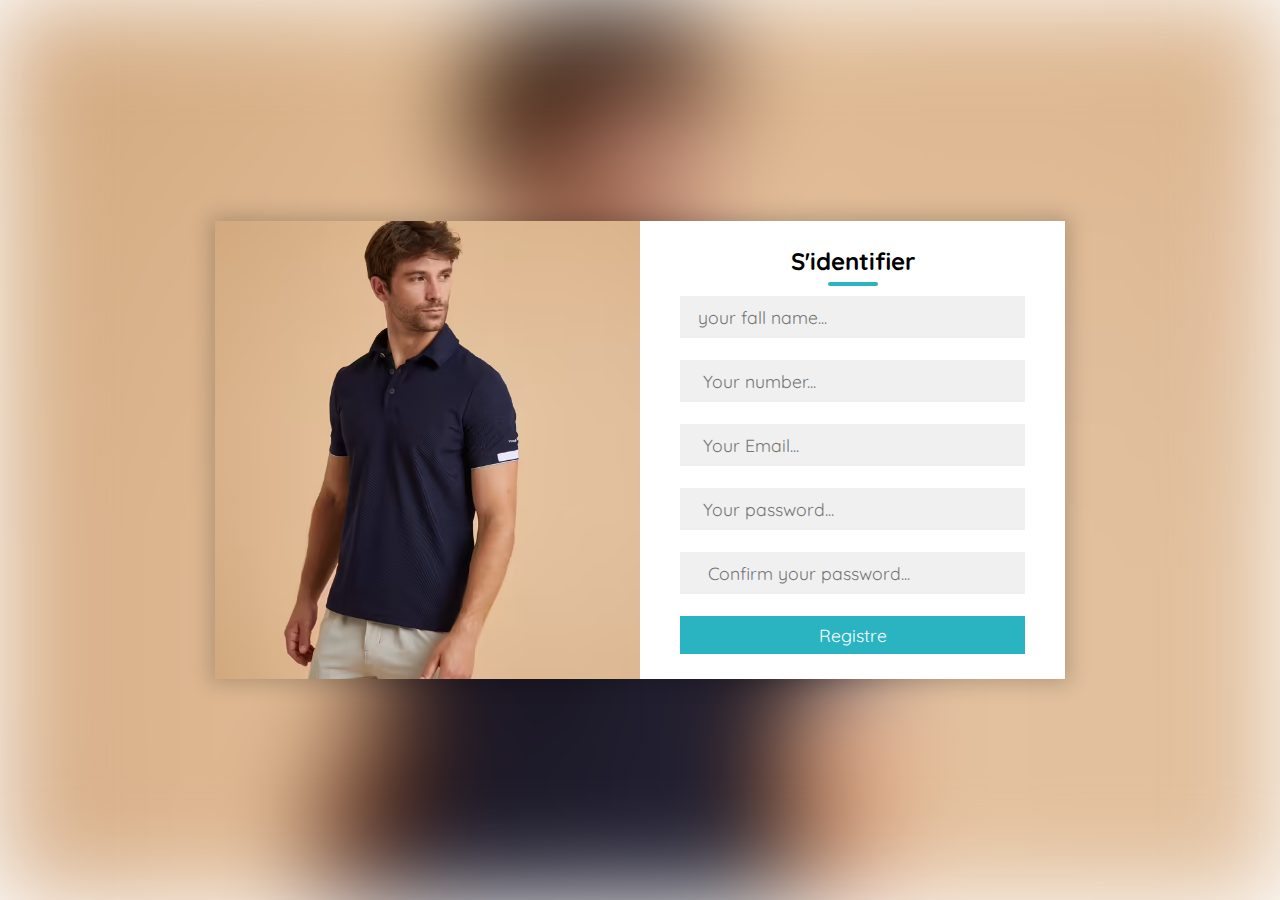
<file: identification.html>
<!DOCTYPE html>
<html>

<head>

<meta charset="utf-8" />
<link rel="stylesheet" href="identification.css"> 
<link href="https://fonts.googleapis.com/css?family=Quicksand&display=swap" rel="stylesheet">
	<meta name="viewport" content="width=device-width,initial-scale=1.0,minimum-scale=1.0,maximum-scale=1.0">

 <link rel="icon" type="image/png" href="Logo.png">
<title> Account </title >

</head>
<body>
 <div class="container">
   <div class="contact-box">
    <div class="left"></div>
   <div class="right">
           <h2>S'identifier</h2>
	      
           <input type="text" class="field" placeholder="your fall name...">
         
		  
		     <input type="text" class="field" placeholder=" Your number...">
		      <input type="text" class="field" placeholder=" Your Email...">
		      <input type="passsword" class="field" placeholder=" Your password...">
		     <input type="passsword" class="field" placeholder="  Confirm your password...">
       
		  <button class="btn">Registre</button>
              </div>
	    </div>
 </div>
				
    </body>
	</html>
</file>
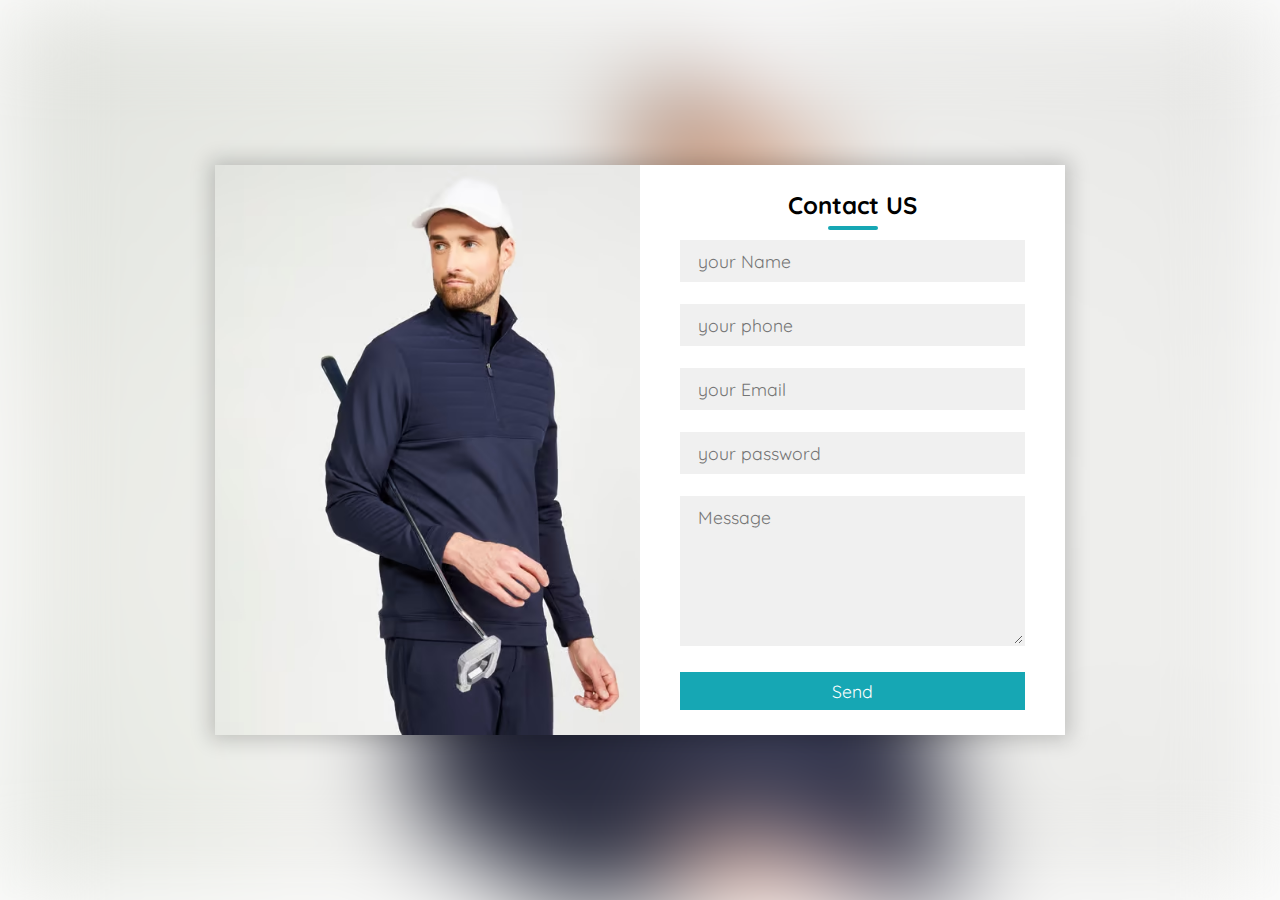
<file: index1.html>
<!DOCTYPE html>
<html>

<head>

<meta charset="utf-8" />
<link rel="stylesheet" href="index1.css"> 
<link href="https://fonts.googleapis.com/css?family=Quicksand&display=swap" rel="stylesheet">
	<meta name="viewport" content="width=device-width,initial-scale=1.0,minimum-scale=1.0,maximum-scale=1.0">

<link rel="icon" type="image/png" href="Logo.png">
<title> Contact US</title >

</head>
<body>
 <div class="container">
   <div class="contact-box">
    <div class="left"></div>
   <div class="right">
           <h2>Contact US</h2>
	       <input type="text" class="field" placeholder="your Name">
         
           <input type="text" class="field" placeholder="your phone">
		   <input type="text" class="field" placeholder="your Email">
		    <input type="text" class="field" placeholder="your password">
		  
           <textarea class="field " placeholder="Message"></textarea>
		  <button class="btn">Send</button>
              </div>
	    </div>
 </div>
				
    </body>
	</html>
</file>
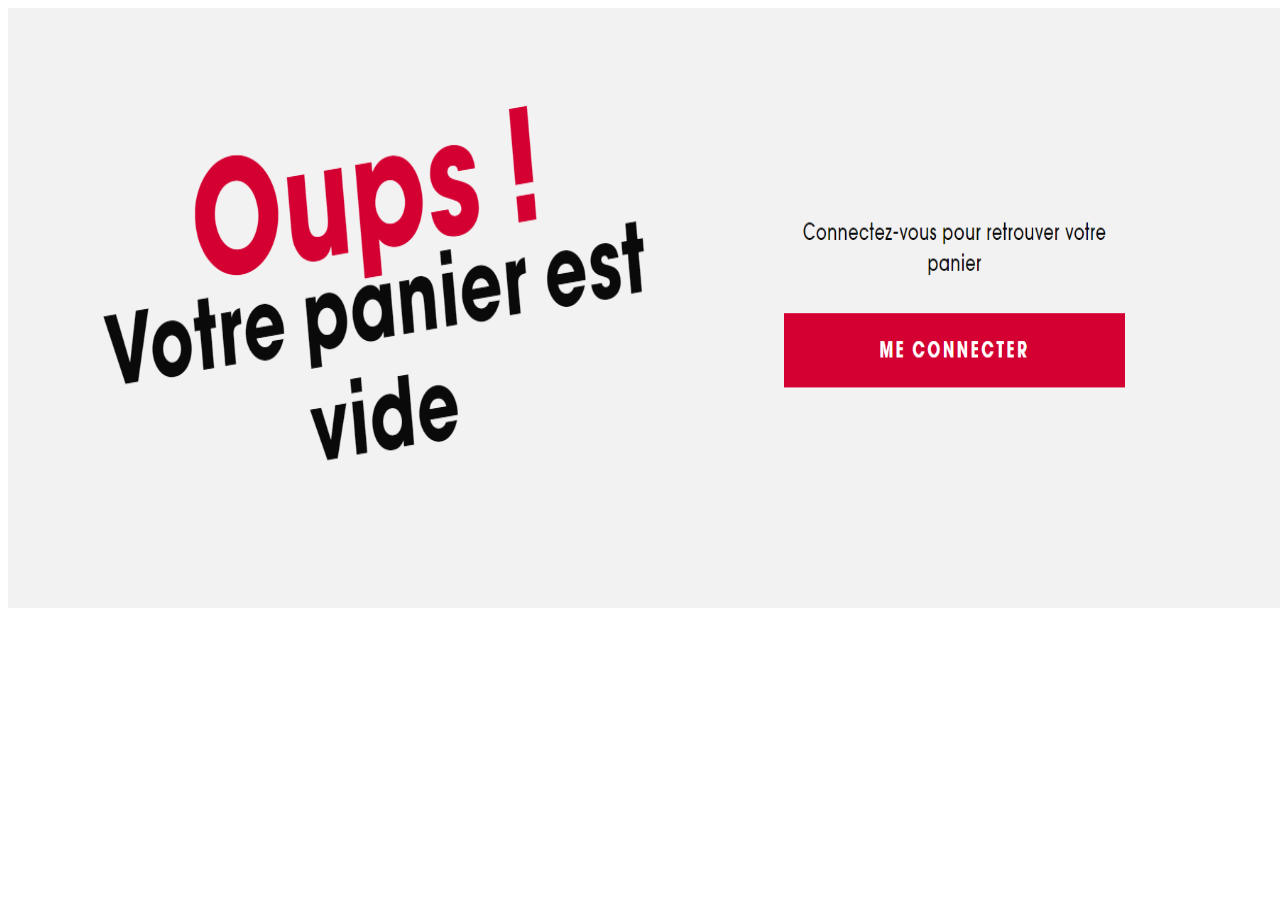
<file: panier.html>
<html>

<head>
<title> Votre panier </title>
 <link rel="icon" type="image/png" href="Logo.png">
</head>

<body >

<img src="panier.png" alt="Ops!" height="600" width="1300"> 
</body>


</html>
</file>
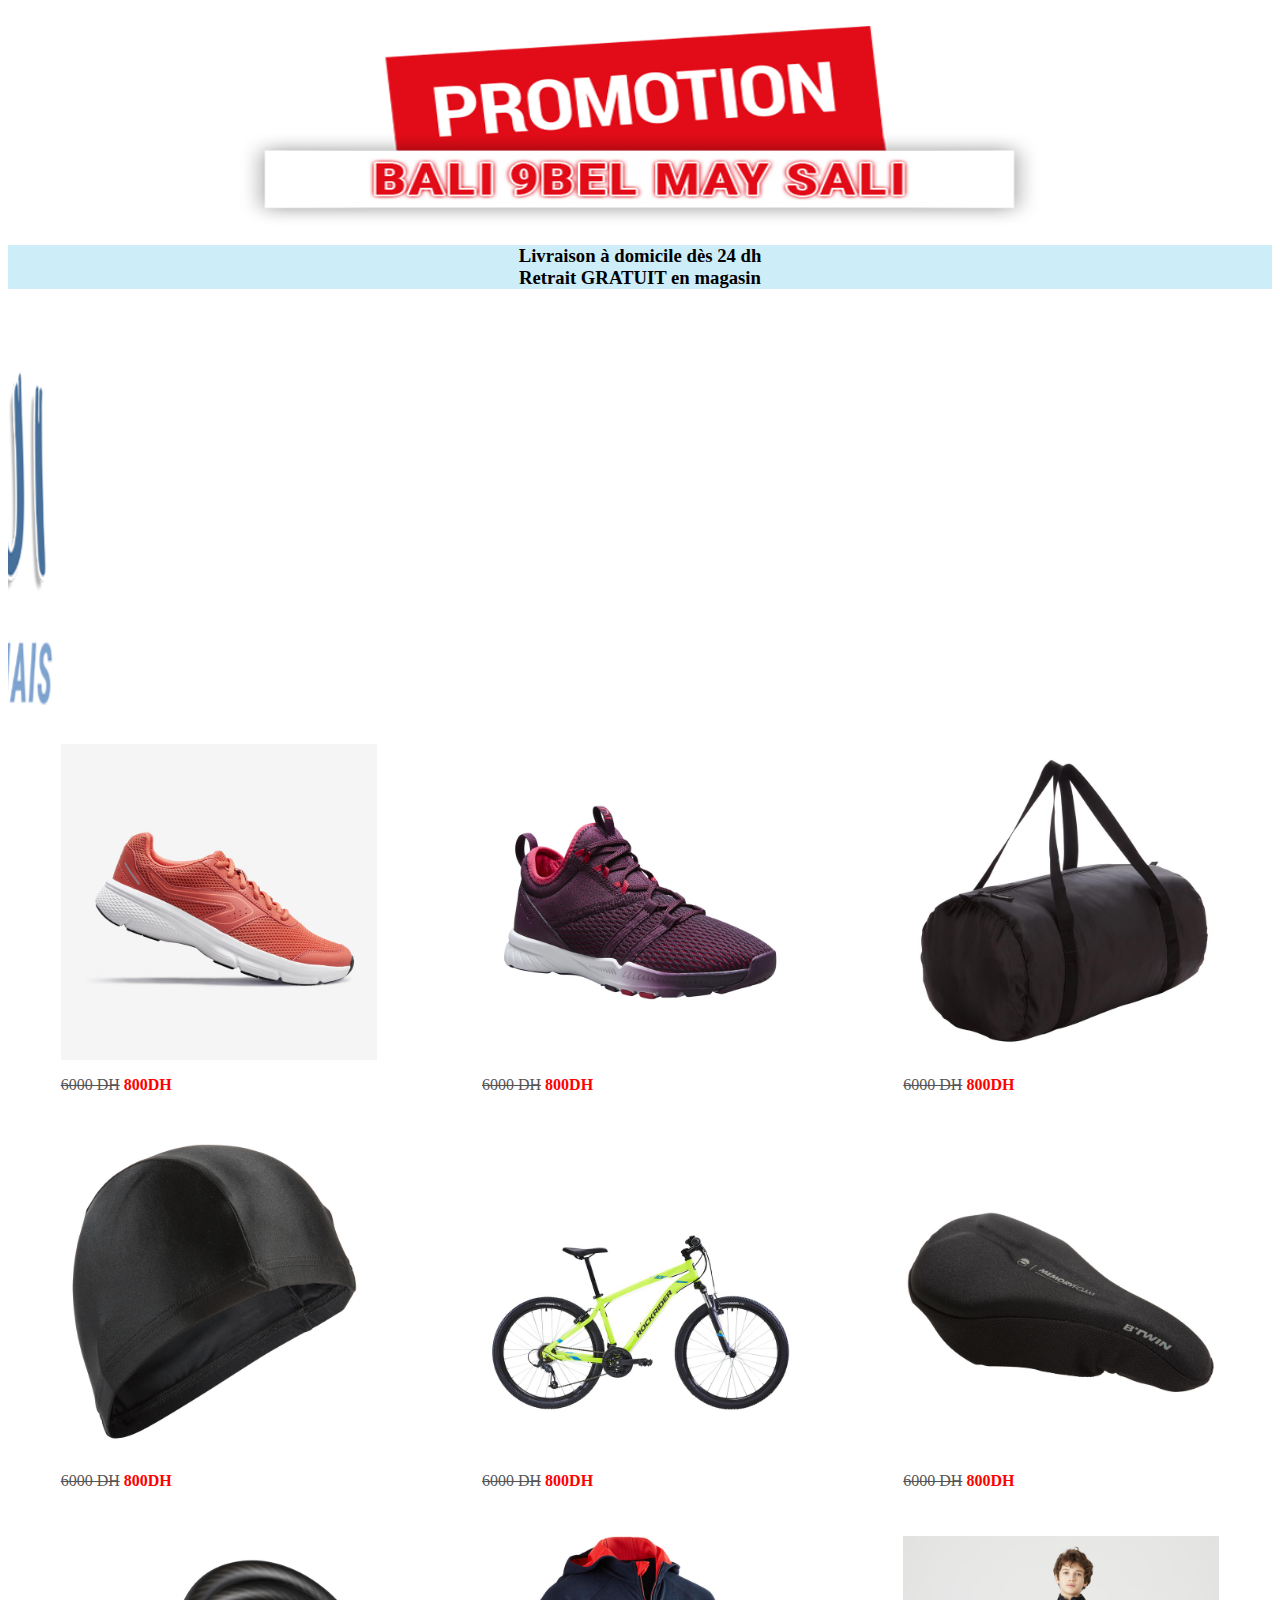
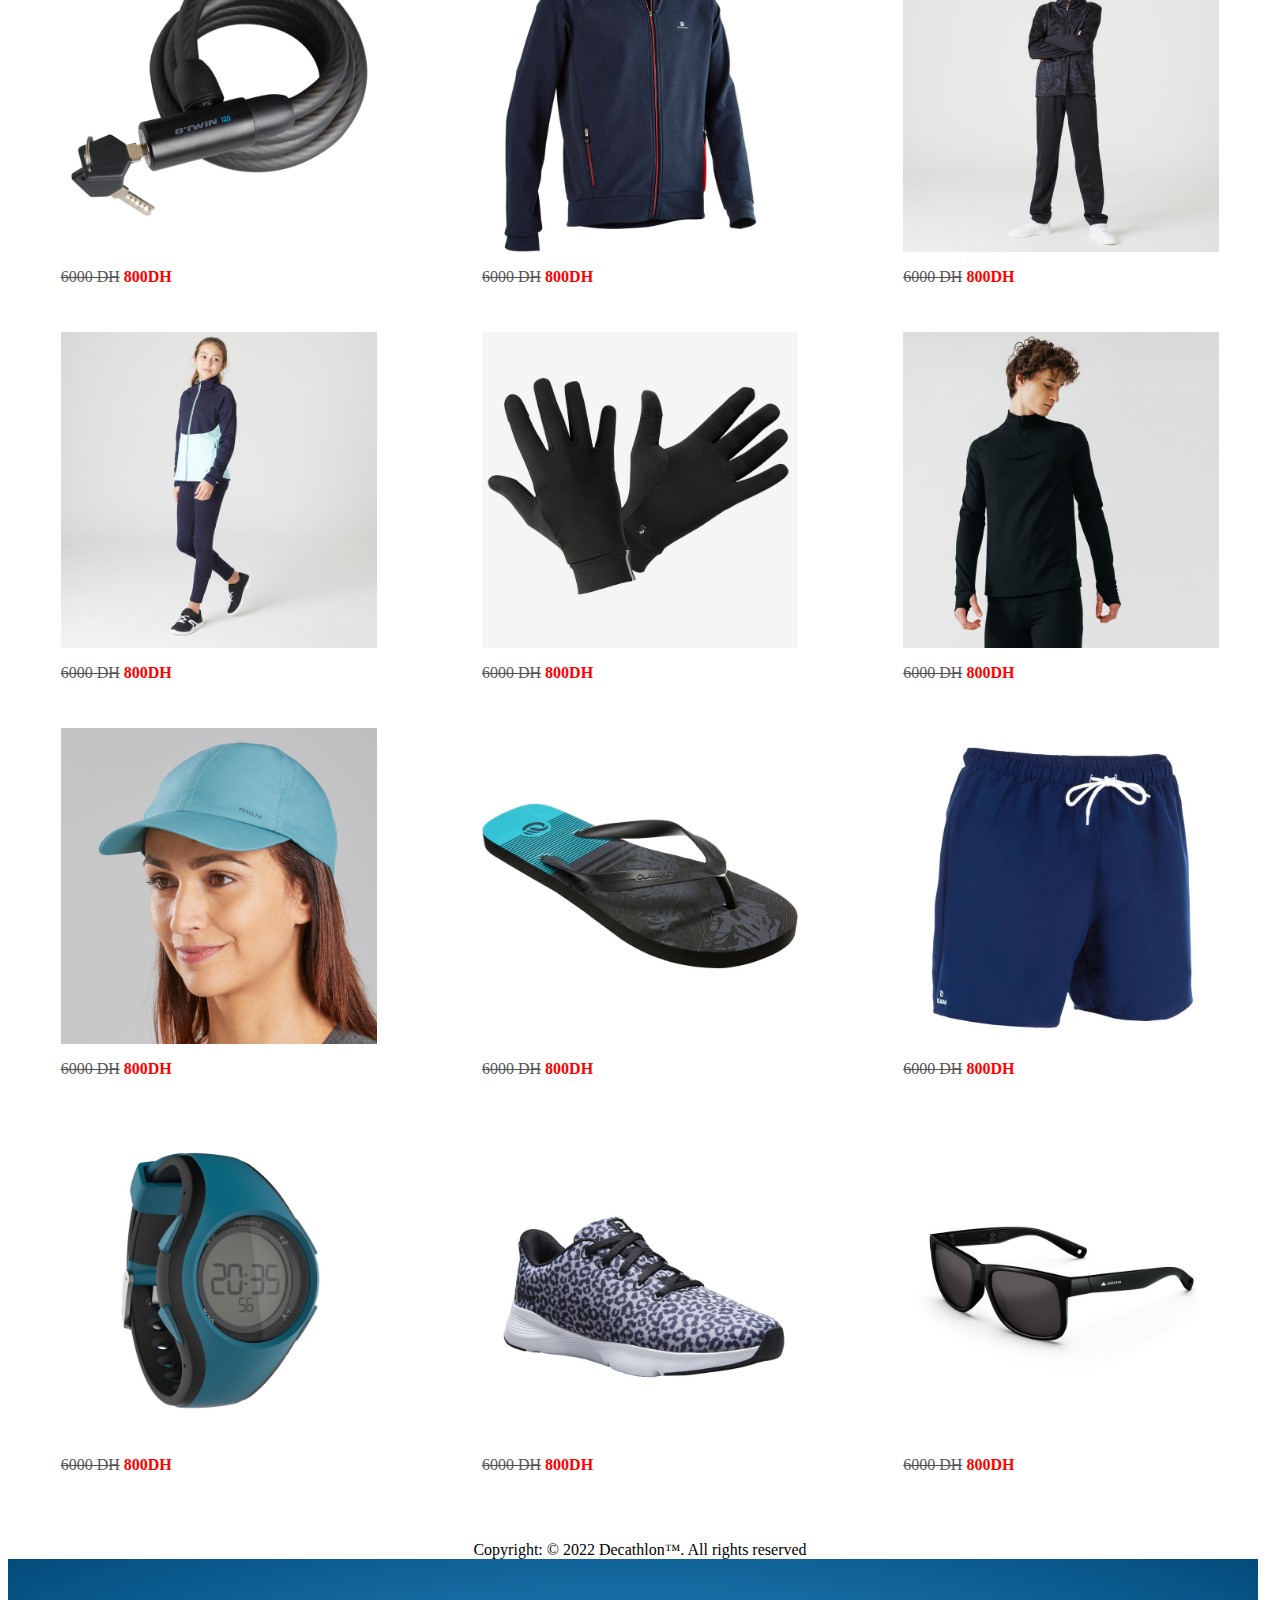
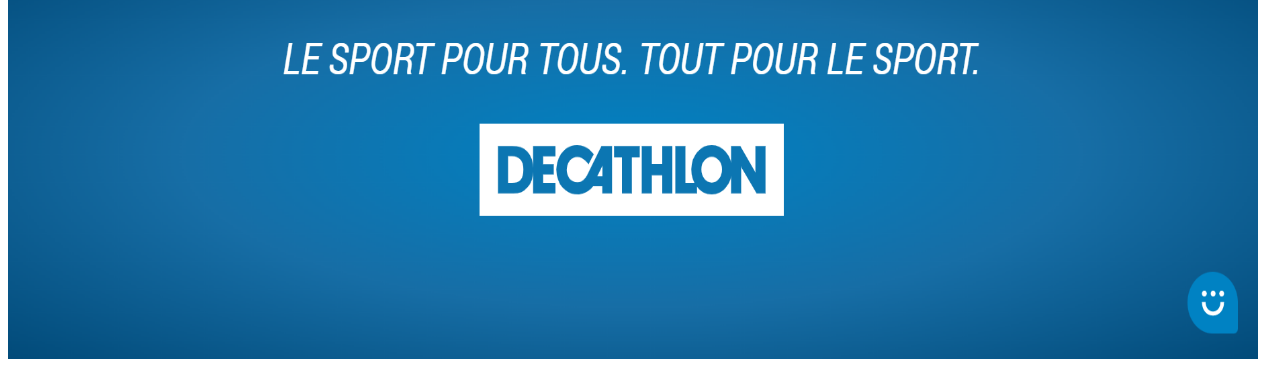
<file: promotion.html>
<html>

<head>
<title> Votre panier </title>
 <link rel="icon" type="image/png" href="solde.png">
 
 <style>
 
 <!-- h1{ -->

 <!-- color:red; -->
  <!-- font-family: fantasy ,Stencil Std ; -->
  <!-- font-size:2.1rem; -->
 <!-- } -->
 
 h3{
 
 background-color:#cdedf9;
}
	.container{
	max-width:1200;
	margin:20px auto;
	padding-left:25px;
	padding-right:25px;
	
}
.row{
	display:flex;
	align-items:center;
	justify-content:space-around;
	flex-wrap:wrap;
}
	
.col-2 {
	flex-basis:50%;
	min-width:200px;
	transition:transorm 0.4s; 
	
}
	
.col-2 img{
	width:100%;
	padding:20px 0;
}	



.col-2 h1{
	font-size:50px;
	line-height:60px;
	margin:25px 0;
	padding-top:0px ;
	
}	

.col-2 a{
	display:inline-block;
	text-decoration:none;
	padding:10px 30px;
	background:#16a7b4;
	color:#fff;
	border-radius:30px;
	margin-top:25px;
	transition:background 0.5s;
}

.col-2 a:hover{
	background:#106e77;
}

p{
	color:#555;
}
b{
color:red;
}

.header-section{
	margin-top:-20px;
	background:radial-gradient(#fff,#eaf2fb);
}

/* style de la section*/

.categories{
	margin:70px 0;
	
}
.col-3 {
	flex-basis:30%;
	min-width:250px;
	margin:auto;
	transition:transorm 0.4s; 
}
.col-3 :hover{
	transform:translateY(-10px);
}
.col-3 img{
	width:100%;
}
	transform:translateY(-10px);
	}
	
.container h2 {
	text-align:center;
	font-size:2.2rem;
	color:#4444;
	margin:50px 0;
}

/* section des meilleurs produits */
.col-4{
	flex-basis:25%;
	min-width:200px;
	padding:15px;
	transition:transorm 0.4s; 
}



.col-4 img{
	width:100%;
}

.col-4 :hover{
	transform:translateY(-10px);
}
 .rating .fa{
	 color:#16a7b4;
 }




 </style>
</head>

<body >
<br>

<center>  <img src= "promo4.png" alt="OUPS"  width="800" height="200" > </center>

  <h3> <center>Livraison à domicile dès 24 dh <br>
  Retrait GRATUIT en magasin</center></h3><br>
  
 
 <!-- <center> </center>   <img src="solde.png" alt="Ops!"> -->
 
 
 <marquee direction ="right" scrollamount=""> 
		<img src= "promo1.png" alt="OUPS"  width="400" height="400" >  
		<img src= "promo2.png" alt="OUPS"  width="400" height="400" >  
		<img src= "promo3.png" alt="OUPS"  width="400" height="400" >  
		<img src= "promo6.jpg" alt="OUPS"  width="400" height="400" >  
		<img src= "promo5.png" alt="OUPS"  width="400" height="400" >  
	</marquee><br>
	
	<div class= "row">
							<div class= "col-4">
							<img src="1.jpg" alt="Ops!">
					
							
						<p><del>6000  DH</del>   <b> 800DH</b><p>
						
							</div>
							<div class= "col-4">
							<img src="2.jpg" alt="Ops!">
			
							
					<p><del>6000  DH</del>   <b> 800DH</b><p>
				</div>
				<div class= "col-4">
							<img src="3.jpg" alt="Ops!">
					
							
						<p><del>6000  DH</del>   <b> 800DH</b><p>
							</div>
							<div class= "col-4">
							<img src="4.jpg" alt="Ops!">
			
							
					<p><del>6000  DH</del>   <b> 800DH</b><p>
				</div>
				
				<div class= "col-4">
							<img src="5.jpg" alt="Ops!">
					
							<p><del>6000  DH</del>   <b> 800DH</b><p>
							</div>
							<div class= "col-4">
							<img src="6.jpg" alt="Ops!">
			
							
					<p><del>6000  DH</del>   <b> 800DH</b><p>
				</div>
				<div class= "col-4">
							<img src="7.jpg" alt="Ops!">
					
							
							<p><del>6000  DH</del>   <b> 800DH</b><p>
							</div>
							<div class= "col-4">
							<img src="8.jpg" alt="Ops!">
			
					<p><del>6000  DH</del>   <b> 800DH</b><p>
				</div>
				<div class= "col-4">
							<img src="9.jpg" alt="Ops!">
					
							
							<p><del>6000  DH</del>   <b> 800DH</b><p>
							</div>
							<div class= "col-4">
							<img src="10.jpg" alt="Ops!">
			
					<p><del>6000  DH</del>   <b> 800DH</b><p>
				</div>
				<div class= "col-4">
							<img src="11.jpg" alt="Ops!">
					
							
							<p><del>6000  DH</del>   <b> 800DH</b><p>
							</div>
							<div class= "col-4">
							<img src="12.jpg" alt="Ops!">
			
					<p><del>6000  DH</del>   <b> 800DH</b><p>
				</div>
				
				<div class= "col-4">
							<img src="13.jpg" alt="Ops!">
					
							
							<p><del>6000  DH</del>   <b> 800DH</b><p>
							</div>
							<div class= "col-4">
							<img src="14.jpg" alt="Ops!">
			
						
					<p><del>6000  DH</del>   <b> 800DH</b><p>
				</div>
				<div class= "col-4">
							<img src="15.jpg" alt="Ops!">
					
							
						<p><del>6000  DH</del>   <b> 800DH</b><p>
							</div>
							<div class= "col-4">
							<img src="16.jpg" alt="Ops!">
			
							
					<p><del>6000  DH</del>   <b> 800DH</b><p>
				</div>
				<div class= "col-4">
							<img src="17.jpg" alt="Ops!">
			
							
					<p><del>6000  DH</del>   <b> 800DH</b><p>
				</div>
				
				<div class= "col-4">
							<img src="18.jpg" alt="Ops!">
			
							
					<p><del>6000  DH</del>   <b> 800DH</b><p>
				
	</div>		
</div>	
				<br> <br> <center>   <div class="copy" >Copyright: © 2022 Decathlon™. All rights reserved </div></center>
   			 	<img src= "deca.png" alt="OUPS"  width="1250" height="400" >  
			 
			  
						

</body>


</html>
</file>
<file: identification.css>
*{
	padding:0;
	margin:0;
	box-sizing:border-box;
	font-family: 'Quicksand', sans-serif;
}
body{  
	width:100%;
	height:100vh;
}

.container{
	position:relative;
	width:100%;
	height:100%;
	display:flex;
	justify-content:center;
	align-items:center;
	padding:20px 100px;
}
.container:after{
	content:'';
	position: absolute;
	width:100%;
	height:100%;
	left:0;
	top:0;
    background-image: url("ide-23.avif");
    background-repeat: no-repeat;
	background-size:cover;
	filter:blur(50px);
	z-index:-1;
	
}

.contact-box{
	max-width:850px;
	display:grid;
    grid-template-columns: repeat(2, 1fr);
	justify-content:center;
	align-items:center;
	text-align:center;
	background-color: #fff;
	box-shadow: 0px 0px 19px 5px rgba(0,0,0,0.19);
	
}

.left{
	
	 background: url("ide-23.avif")no-repeat center;
	 background-size:cover;
    
     height : 100%;
		
}


.right{
	padding:25px 40px;
}


h2{
	position:relative;
	padding: 0 0 10px;
	margin-bottom:10px;
	
}
h2:after{
	content: '';
    position: absolute;
    left: 50%;
    bottom: 0;
    transform: translateX(-50%);
    height: 4px;
    width: 50px;
    border-radius: 2px;
    background-color: #2ab4c1;
}

.field{
	width:100%;
	border:2px solid rgba(0,0,0,0);
	outline:none;
	background-color:rgba(230,230,230,0.6);
	padding: 0.5rem 1rem;
	font-size:1.1rem;
	margin-bottom:22px;
	transition:.3s;
}
	
	
	
	.field:hover{
	
	background-color:rgba(0,0,0,0.15);
	
}
.field:focus{
	background-color:#fff;
	border:2px solid #9991e7;
}

textarea{
	min-height:150px;
}


.btn{
	width: 100%;
	padding: 0.5rem 1rem;
	background-color: #2ab4c1;
	color: #fff;
	font-size: 1.1rem;
	border: none;
	outline: none;
	cursor: pointer;
	transition: .3s;
}

.btn:hover{
    background-color: #b2a8ec;
}


@media screen and (max-width: 880px){
	.contact-box{
		grid-template-columns: 1fr;
	}
	.left{
		height: 200px;
	}
}
</file>
<file: index1.css>
*{
	padding:0;
	margin:0;
	box-sizing:border-box;
	font-family: 'Quicksand', sans-serif;
}
body{  
	width:100%;
	height:100vh;
}

.container{
	position:relative;
	width:100%;
	height:100%;
	display:flex;
	justify-content:center;
	align-items:center;
	padding:20px 100px;
}
.container:after{
	content:'';
	position: absolute;
	width:100%;
	height:100%;
	left:0;
	top:0;
    background-image: url("product-22.avif");
    background-repeat: no-repeat;
	background-size:cover;
	filter:blur(50px);
	z-index:-1;
	
}

.contact-box{
	max-width:850px;
	display:grid;
    grid-template-columns: repeat(2, 1fr);
	justify-content:center;
	align-items:center;
	text-align:center;
	background-color: #fff;
	box-shadow: 0px 0px 19px 5px rgba(0,0,0,0.19);
	
}

.left{
	
	 background: url("product-22.avif")no-repeat center;
	 background-size:cover;
     height: 100%;
		
}


.right{
	padding:25px 40px;
}


h2{
	position:relative;
	padding: 0 0 10px;
	margin-bottom:10px;
	
}
h2:after{
	content: '';
    position: absolute;
    left: 50%;
    bottom: 0;
    transform: translateX(-50%);
    height: 4px;
    width: 50px;
    border-radius: 2px;
    background-color: #16a7b4;
}

.field{
	width:100%;
	border:2px solid rgba(0,0,0,0);
	outline:none;
	background-color:rgba(230,230,230,0.6);
	padding: 0.5rem 1rem;
	font-size:1.1rem;
	margin-bottom:22px;
	transition:.3s;
}
	
	
	
	.field:hover{
	
	background-color:rgba(0,0,0,0.15);
	
}
.field:focus{
	background-color:#fff;
	border:2px solid #16a7b4;
}

textarea{
	min-height:150px;
}


.btn{
	width: 100%;
	padding: 0.5rem 1rem;
	background-color: #16a7b4;
	color: #fff;
	font-size: 1.1rem;
	border: none;
	outline: none;
	cursor: pointer;
	transition: .3s;
}

.btn:hover{
    background-color: #2891b8;
}


@media screen and (max-width: 880px){
	.contact-box{
		grid-template-columns: 1fr;
	}
	.left{
		height: 200px;
	}
}
</file>
